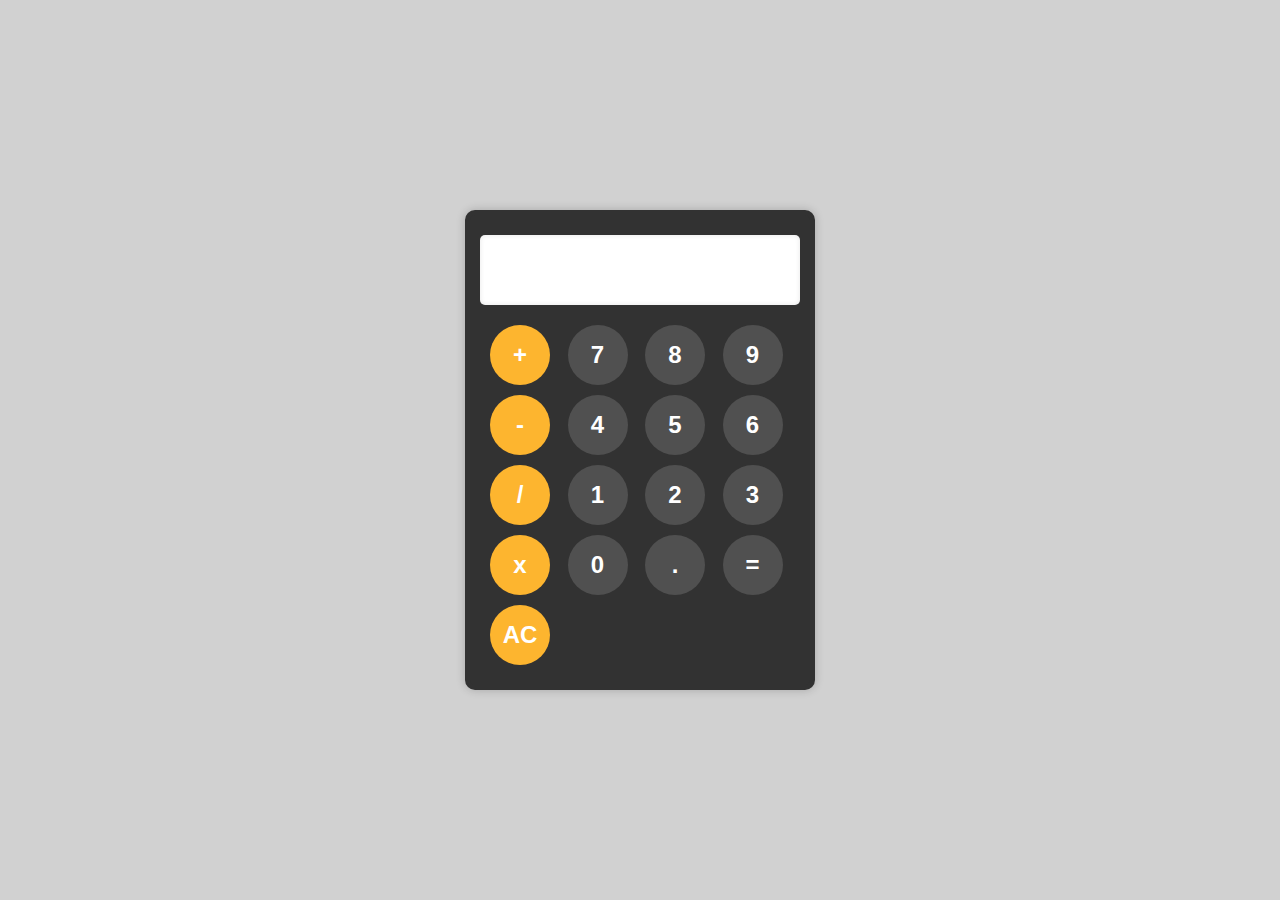
<file: Calculater/index.html>
<!DOCTYPE html>
<html lang="en">
<head>
    <meta charset="UTF-8">
    <meta name="viewport" content="width=device-width, initial-scale=1.0">
    <title>Document</title>
    <link rel="stylesheet" href="style.css">
</head>
<body>
    <div id="calculater">
        <input id="Display">
        <div id="keys">
            <button class="operator">+</button>
            <button>7</button>
            <button>8</button>
            <button>9</button>
            <button class="operator">-</button>
            <button>4</button>
            <button>5</button>
            <button>6</button>
            <button class="operator">/</button>
            <button>1</button>
            <button>2</button>
            <button>3</button>
            <button class="operator">x</button>
            <button>0</button>
            <button>.</button>
            <button>=</button>
            <button class="operator">AC</button>
        </div>
    </div>
    <script src="script.js"></script>
</body>
</html>
</file>
<file: Calculater/style.css>
html, body {
    height: 100%;
    margin: 0;
    display: flex;
    justify-content: center;
    align-items: center;
    background-color: rgb(209, 209, 209);
    font-family: Arial, sans-serif;
}

button {
    width: 60px;
    height: 60px;
    border-radius: 50%;
    border: none;
    background-color: rgb(80, 80, 80);
    color: white;
    font-size: 1.5rem;
    font-weight: bold;
    cursor: pointer;
    transition: background-color 0.3s ease;
}

#calculater {
    background-color: rgb(50, 50, 50);
    max-width: 300px;
    width: 90%;
    border-radius: 10px;
    border: rgb(50, 50, 50) solid 5px;
    overflow: hidden;
    padding: 20px;
    box-shadow: 0px 0px 10px rgba(0, 0, 0, 0.2);
    display: flex;
    flex-direction: column;
    align-items: center;
}

#Display {
    margin: 0px 0 20px;
    width: 100%;
    height: 50px;
    border: none;
    font-size: 2rem;
    padding: 10px;
    border-radius: 5px;
    background-color: rgb(255, 255, 255);
    color: rgb(0, 0, 0);
    text-align: right;
    box-shadow: inset 0px 0px 5px rgba(0, 0, 0, 0.1);
}

#keys {
    display: grid;
    grid-template-columns: repeat(4, 1fr);
    gap: 10px;
    width: 100%;
}

button:hover {
    background-color: rgb(97, 97, 97);
}

button:active {
    background-color: rgb(125, 125, 125);    
}

.operator {
    background-color: rgb(253, 181, 47);
}

.operator:hover {
    background-color: rgb(248, 198, 106);    
}

.operator:active {
    background-color: rgb(246, 213, 151);
}

/* Responsive design */
@media (max-width: 600px) {
    button {
        width: 50px;
        height: 50px;
        font-size: 1.2rem;
    }

    #Display {
        height: 40px;
        font-size: 1.8rem;
    }

    #calculater {
        padding: 15px;
    }
}

@media (max-width: 400px) {
    button {
        width: 40px;
        height: 40px;
        font-size: 1rem;
    }

    #Display {
        height: 30px;
        font-size: 1.5rem;
    }

    #calculater {
        padding: 10px;
    }
}
</file>
